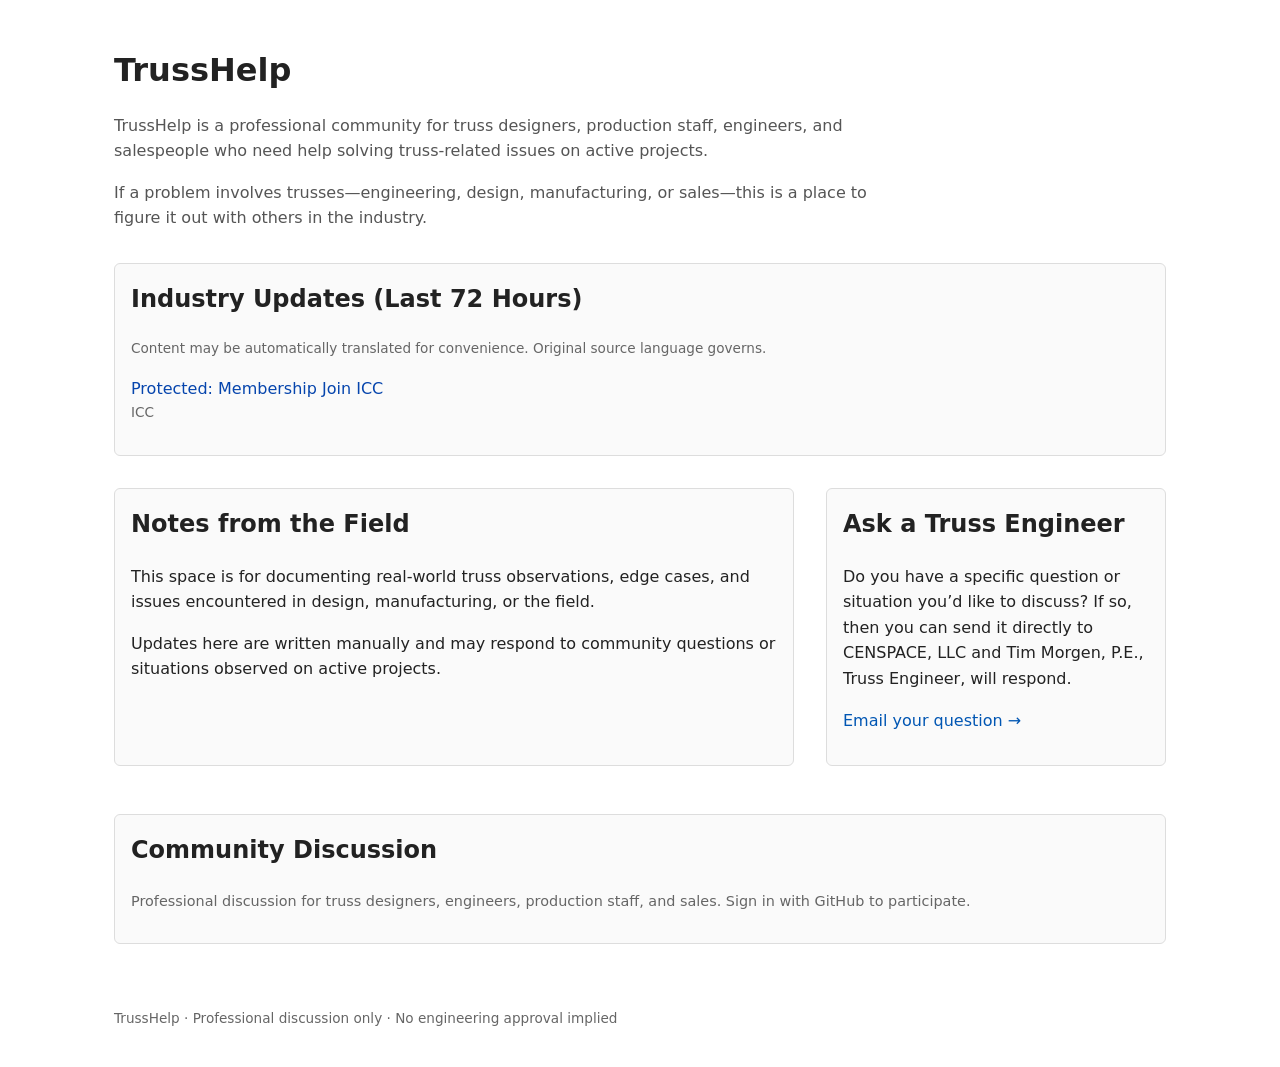
<file: index.html>
<!DOCTYPE html>
<html lang="en">
<head>
  <meta charset="UTF-8" />
  <title>TrussHelp</title>
  <meta name="viewport" content="width=device-width, initial-scale=1" />
  <meta name="google" content="notranslate">

  <!-- Styles -->
  <link rel="stylesheet" href="styles.css">

  <!-- Google Translate (auto, no UI) -->
  <script type="text/javascript">
    function googleTranslateElementInit() {
      new google.translate.TranslateElement(
        { pageLanguage: 'en', autoDisplay: false },
        'google_translate_element'
      );
    }
  </script>
  <script
    type="text/javascript"
    src="https://translate.google.com/translate_a/element.js?cb=googleTranslateElementInit">
  </script>

  <style>
    body {
      font-family: system-ui, -apple-system, BlinkMacSystemFont, "Segoe UI", sans-serif;
      max-width: 1100px;
      margin: 0 auto;
      padding: 24px;
      line-height: 1.6;
      color: #222;
    }

    header {
      margin-bottom: 32px;
    }

    h1 {
      margin-bottom: 8px;
    }

    .subhead {
      color: #555;
      max-width: 800px;
    }

    .grid {
      display: grid;
      grid-template-columns: 2fr 1fr;
      gap: 32px;
      margin-top: 32px;
    }

    .box {
      border: 1px solid #ddd;
      padding: 16px;
      border-radius: 6px;
      background: #fafafa;
    }

    .box h2 {
      margin-top: 0;
    }

    ul.news {
      list-style: none;
      padding-left: 0;
    }

    ul.news li {
      margin-bottom: 12px;
    }

    ul.news a {
      text-decoration: none;
      color: #0645ad;
    }

    ul.news a:hover {
      text-decoration: underline;
    }

    .source {
      font-size: 0.85em;
      color: #666;
    }

    footer {
      margin-top: 64px;
      font-size: 0.85em;
      color: #666;
    }

    @media (max-width: 800px) {
      .grid {
        grid-template-columns: 1fr;
      }
    }
  </style>
</head>

<body>

  <!-- Required hidden div for Google Translate -->
  <div id="google_translate_element" style="display:none;"></div>

  <!-- HEADER -->
  <header>
    <h1>TrussHelp</h1>
    <p class="subhead">
      TrussHelp is a professional community for truss designers, production staff,
      engineers, and salespeople who need help solving truss-related issues on active projects.
    </p>
    <p class="subhead">
      If a problem involves trusses—engineering, design, manufacturing, or sales—this is a place
      to figure it out with others in the industry.
    </p>
  </header>

  <!-- INDUSTRY UPDATES -->
  <section class="box">
    <h2>Industry Updates (Last 72 Hours)</h2>
    <p style="font-size:0.85em;color:#666;">
      Content may be automatically translated for convenience. Original source language governs.
    </p>
    <ul id="industry-news" class="news">
      <li>Loading updates…</li>
    </ul>
  </section>

  <!-- MAIN CONTENT GRID -->
  <section class="grid">

    <!-- YOUR NOTES -->
    <div class="box">
      <h2>Notes from the Field</h2>
      <p>
        This space is for documenting real-world truss observations, edge cases, and issues
        encountered in design, manufacturing, or the field.
      </p>
      <p>
        Updates here are written manually and may respond to community questions or situations
        observed on active projects.
      </p>
    </div>

    <!-- CONTACT / ENGINEERING QUESTIONS -->
    <div class="box">
      <h2>Ask a Truss Engineer</h2>
      <p>
        Do you have a specific question or situation you’d like to discuss?
        If so, then you can send it directly to CENSPACE, LLC and Tim Morgen, P.E., Truss Engineer, will respond.
      </p>
      <p>
        <a href="mailto:engineeering@censpace.com.com">
          Email your question →
        </a>
      </p>
    </div>

  </section>


 <section class="box" style="margin-top:48px;">
  <h2>Community Discussion</h2>
  <p style="font-size:0.9em;color:#666;">
    Professional discussion for truss designers, engineers, production staff, and sales.
    Sign in with GitHub to participate.
  </p>

  <!-- Giscus comments -->
  <script src="https://giscus.app/client.js"
        data-repo="timmorgen/trusshelp-site"
        data-repo-id="R_kgDORK2B-w"
        data-category="General"
        data-category-id="DIC_kwDORK2B-84C2D9L"
        data-mapping="pathname"
        data-strict="0"
        data-reactions-enabled="1"
        data-emit-metadata="0"
        data-input-position="bottom"
        data-theme="preferred_color_scheme"
        data-lang="en"
        crossorigin="anonymous"
        async>
  </script>
</section>
 
  

  <!-- FOOTER -->
  <footer>
    <p>
      TrussHelp · Professional discussion only · No engineering approval implied
    </p>
  </footer>

  <!-- FETCH AND RENDER INDUSTRY NEWS -->
  <script>
    fetch('data/industry-news.json')
      .then(response => response.json())
      .then(items => {
        const list = document.getElementById('industry-news');
        list.innerHTML = '';

        if (!items.length) {
          list.innerHTML = '<li>No recent updates.</li>';
          return;
        }

        items.forEach(item => {
          const li = document.createElement('li');

          li.innerHTML = `
            <a href="${item.link}" target="_blank" rel="noopener">
              ${item.title}
            </a>
            <div class="source">${item.source}</div>
          `;

          list.appendChild(li);
        });
      })
      .catch(() => {
        document.getElementById('industry-news').innerHTML =
          '<li>Unable to load updates.</li>';
      });
  </script>

</body>
</html>
</file>
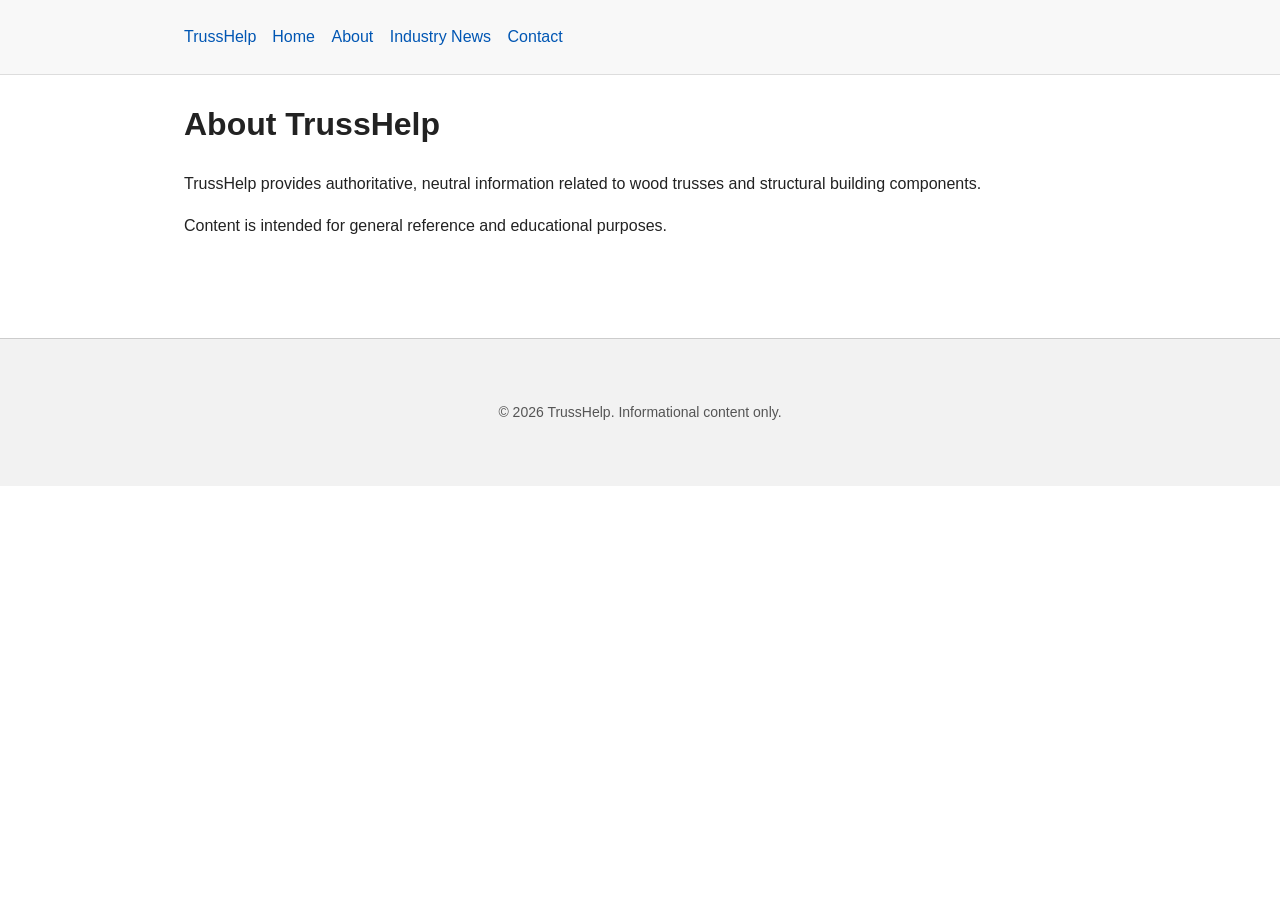
<file: about/index.html>
<!DOCTYPE html>
<html lang="en">
<head>
  <meta charset="UTF-8">
  <title>About TrussHelp | Purpose & Scope</title>
  <meta name="description" content="Learn about TrussHelp, a reference site focused on wood trusses and structural building components.">
  <meta name="viewport" content="width=device-width, initial-scale=1">
  <link rel="stylesheet" href="/styles.css">
</head>
<body>

  <div id="site-header"></div>

  <main class="container">
    <h1>About TrussHelp</h1>

    <p>
      TrussHelp provides authoritative, neutral information related to
      wood trusses and structural building components.
    </p>

    <p>
      Content is intended for general reference and educational purposes.
    </p>
  </main>

  <div id="site-footer"></div>

  <script src="/scripts/include.js"></script>
</body>
</html>
</file>
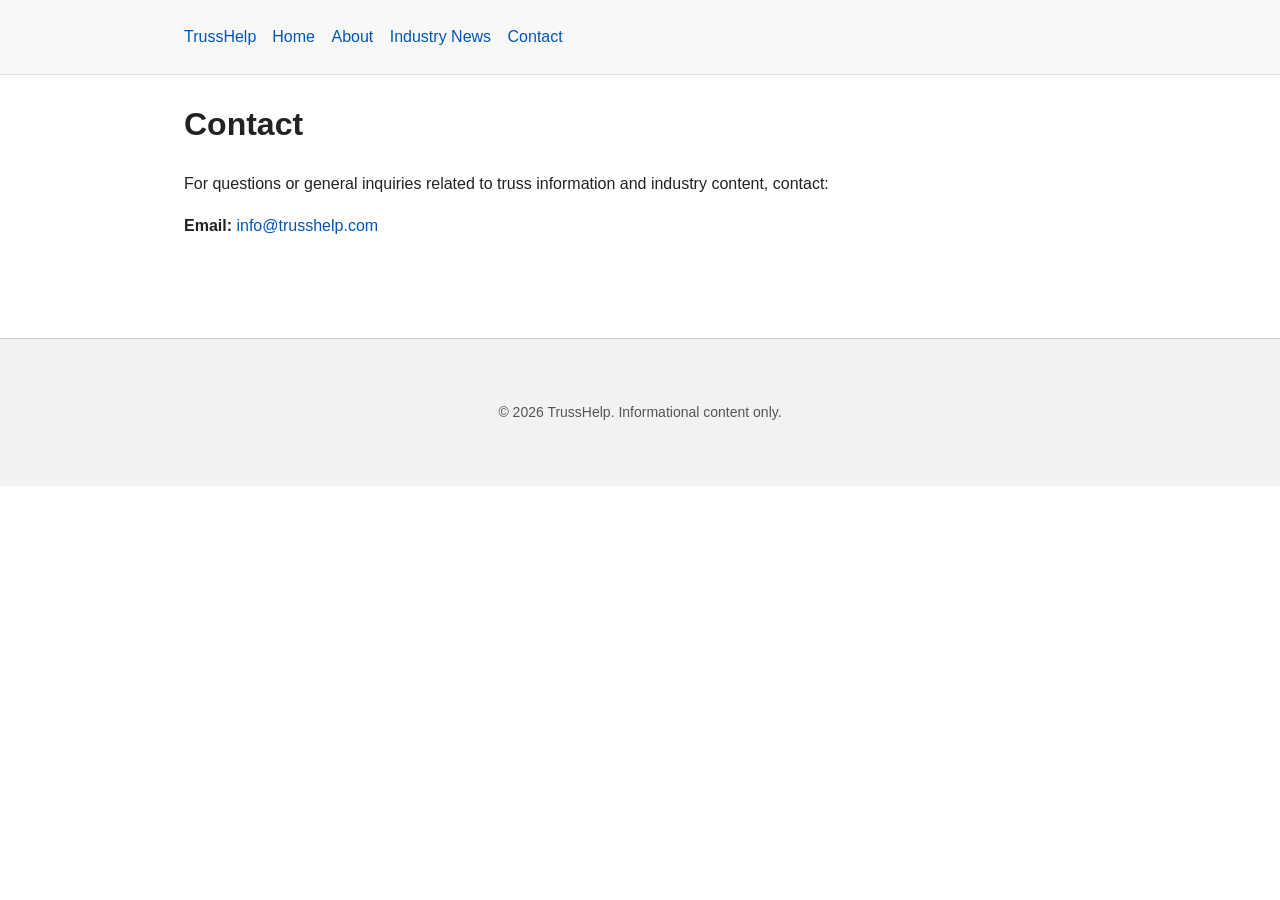
<file: contact/index.html>
<!DOCTYPE html>
<html lang="en">
<head>
  <meta charset="UTF-8">
  <title>Contact | TrussHelp</title>
  <meta name="viewport" content="width=device-width, initial-scale=1">
  <meta name="description" content="Contact information for TrussHelp.">
  <link rel="stylesheet" href="/styles.css">
</head>
<body>

  <div id="site-header"></div>

  <main class="container">
    <h1>Contact</h1>

    <p>
      For questions or general inquiries related to truss information and
      industry content, contact:
    </p>

    <p>
      <strong>Email:</strong>
      <a href="mailto:info@trusshelp.com">info@trusshelp.com</a>
    </p>
  </main>

  <div id="site-footer"></div>

  <script src="/scripts/include.js"></script>
</body>
</html>
</file>
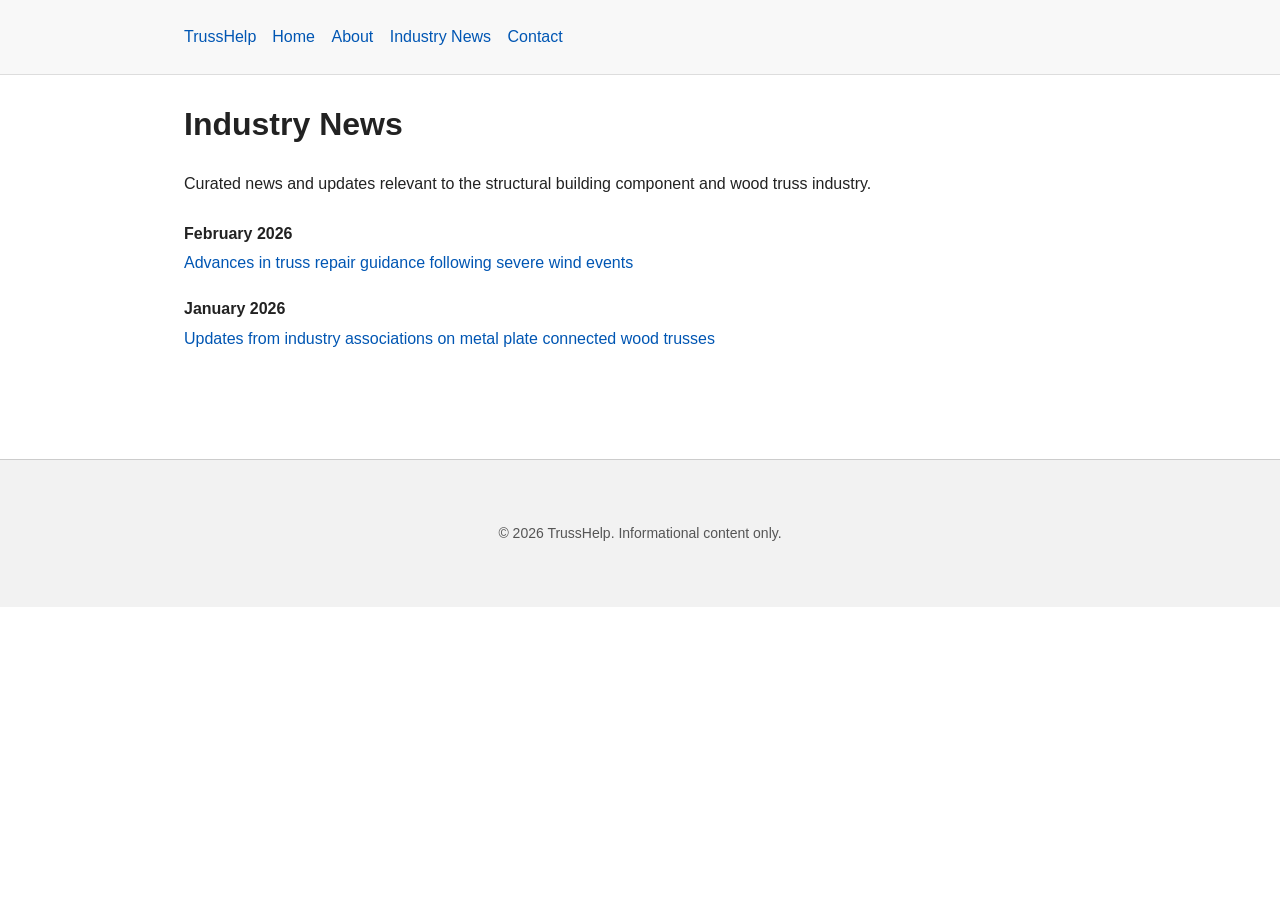
<file: news/index.html>
<!DOCTYPE html>
<html lang="en">
<head>
  <meta charset="UTF-8">
  <meta name="viewport" content="width=device-width, initial-scale=1">

  <title>Industry News | TrussHelp</title>
  <meta name="description" content="Industry news and updates related to wood trusses and structural building components.">

  <link rel="stylesheet" href="/styles.css">
</head>
<body>

  <div id="site-header"></div>

  <main class="container">
    <h1>Industry News</h1>

    <p>
      Curated news and updates relevant to the structural building
      component and wood truss industry.
    </p>

    <ul class="news-list">

      <li class="news-item" data-date="2026-02-01">
        <div class="news-date">February 2026</div>
        <a href="/news/2026-02-truss-wind-repair/">
          Advances in truss repair guidance following severe wind events
        </a>
      </li>

      <li class="news-item" data-date="2026-01-01">
        <div class="news-date">January 2026</div>
        <a href="/news/2026-01-plate-truss-updates/">
          Updates from industry associations on metal plate connected wood trusses
        </a>
      </li>

    </ul>
  </main>

  <div id="site-footer"></div>

  <script src="/scripts/include.js"></script>

  <script>
    document.addEventListener("DOMContentLoaded", () => {
      const list = document.querySelector(".news-list");
      const items = Array.from(list.children);

      items
        .sort((a, b) => new Date(b.dataset.date) - new Date(a.dataset.date))
        .forEach(item => list.appendChild(item));
    });
  </script>

</body>
</html>
</file>
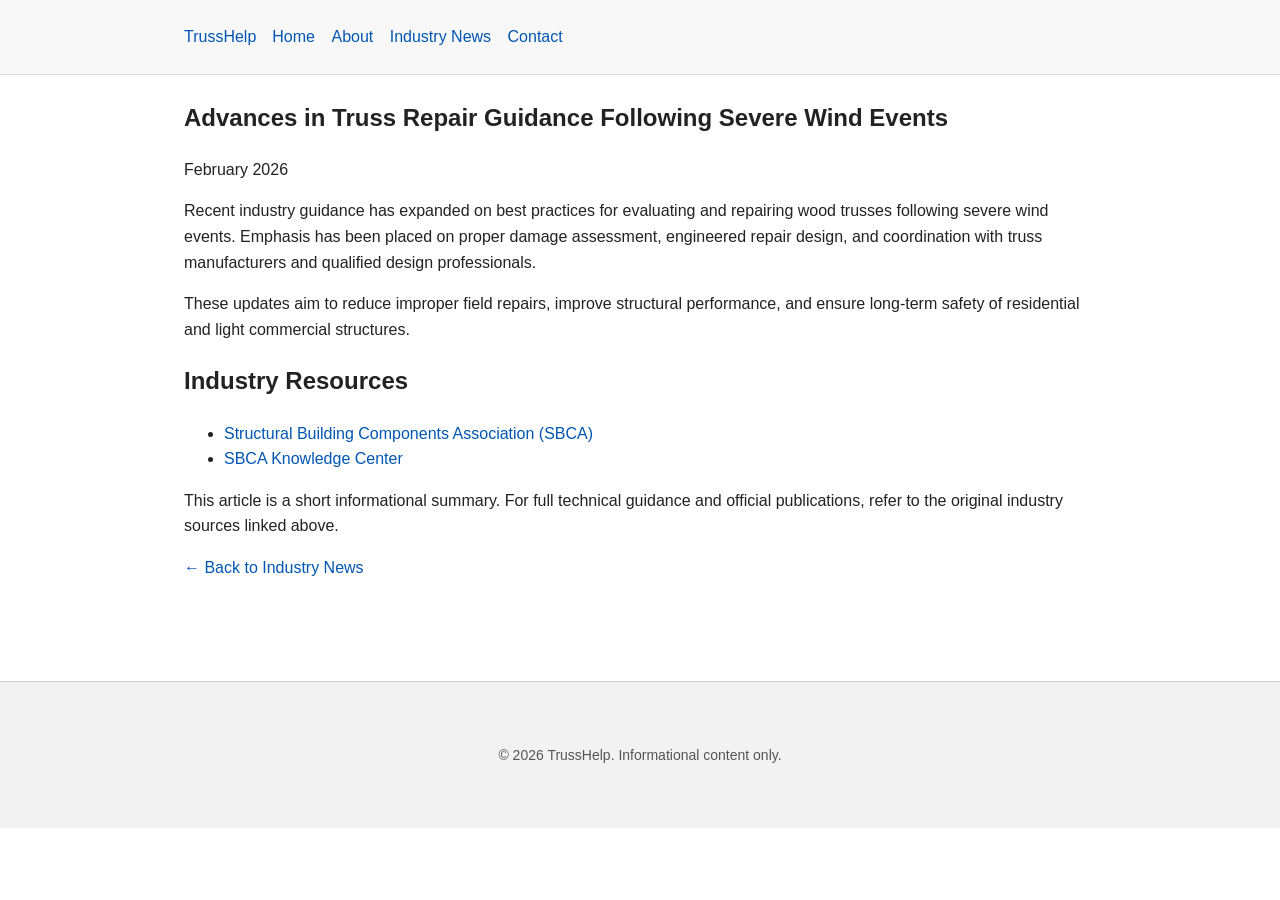
<file: news/2026-02-advances-in-truss-repair/index.html>
<!DOCTYPE html>
<html lang="en">
<head>
  <meta charset="UTF-8">
  <meta name="viewport" content="width=device-width, initial-scale=1">

  <title>Advances in Truss Repair Guidance Following Severe Wind Events | TrussHelp</title>

  <meta name="description" content="Summary of recent guidance on wood truss repair following severe wind events, with references to industry resources and best practices.">

  <!-- Canonical URL -->
  <link rel="canonical" href="https://trusshelp.com/news/2026-02-advances-in-truss-repair/">

  <!-- Main site styles -->
  <link rel="stylesheet" href="/styles.css">
</head>
<body>

  <!-- Header include -->
  <div id="site-header"></div>

  <main class="container">

    <article class="news-article">

      <header>
        <h1>Advances in Truss Repair Guidance Following Severe Wind Events</h1>

        <p class="news-meta">
          <time datetime="2026-02-01">February 2026</time>
        </p>
      </header>

      <section class="news-summary">
        <p>
          Recent industry guidance has expanded on best practices for evaluating and repairing
          wood trusses following severe wind events. Emphasis has been placed on proper damage
          assessment, engineered repair design, and coordination with truss manufacturers and
          qualified design professionals.
        </p>

        <p>
          These updates aim to reduce improper field repairs, improve structural performance,
          and ensure long-term safety of residential and light commercial structures.
        </p>
      </section>

      <section class="news-sources">
        <h2>Industry Resources</h2>

        <ul>
          <li>
             <a href="https://www.sbcacomponents.com/" target="_blank" rel="noopener">
                Structural Building Components Association (SBCA)
              </a>

          </li>

          <li>
            <a href="https://kcenter.sbcacomponents.com/"
               target="_blank"
               rel="noopener noreferrer">
              SBCA Knowledge Center
            </a>
          </li>
        </ul>
      </section>

      <footer class="news-footer">
        <p>
          This article is a short informational summary. For full technical guidance and official
          publications, refer to the original industry sources linked above.
        </p>

        <p>
          <a href="/news/">← Back to Industry News</a>
        </p>
      </footer>

    </article>

  </main>

  <!-- Footer include -->
  <div id="site-footer"></div>

  <!-- Header/Footer loader -->
  <script src="/scripts/include.js"></script>

</body>
</html>
</file>
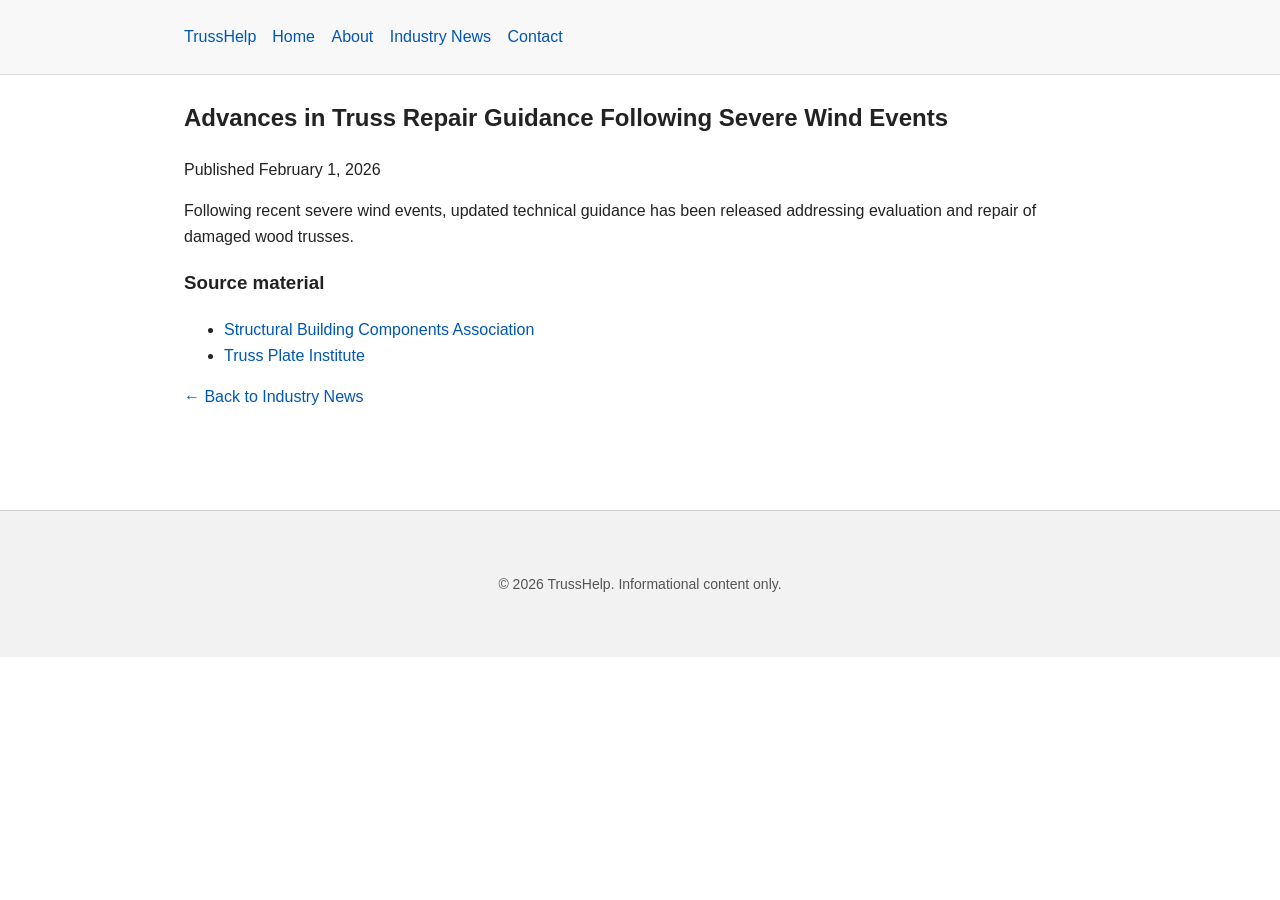
<file: news/2026-02-truss-wind-repair/index.html>
<!DOCTYPE html>
<html lang="en">
<head>
  <meta charset="UTF-8">
  <meta name="viewport" content="width=device-width, initial-scale=1">

  <title>Advances in Truss Repair Guidance Following Severe Wind Events | TrussHelp</title>
  <meta name="description" content="Summary of recent guidance related to truss repair following severe wind events.">
  <meta name="author" content="TrussHelp">

  <link rel="canonical" href="https://trusshelp.com/news/2026-02-truss-wind-repair/">
  <link rel="stylesheet" href="/styles.css">
</head>
<body>

  <div id="site-header"></div>

  <main class="container">
    <article>
      <h1>Advances in Truss Repair Guidance Following Severe Wind Events</h1>

      <p class="article-date">
        Published <time datetime="2026-02-01">February 1, 2026</time>
      </p>

      <p>
        Following recent severe wind events, updated technical guidance has been
        released addressing evaluation and repair of damaged wood trusses.
      </p>

      <h3>Source material</h3>
      <ul>
        <li>
          <a href="https://www.sbcindustry.com/" target="_blank" rel="noopener">
            Structural Building Components Association
          </a>
        </li>
        <li>
          <a href="https://www.tpinst.org/" target="_blank" rel="noopener">
            Truss Plate Institute
          </a>
        </li>
      </ul>

      <p>
        <a href="/news/">← Back to Industry News</a>
      </p>
    </article>
  </main>

  <div id="site-footer"></div>

  <script src="/scripts/include.js"></script>
</body>
</html>
</file>
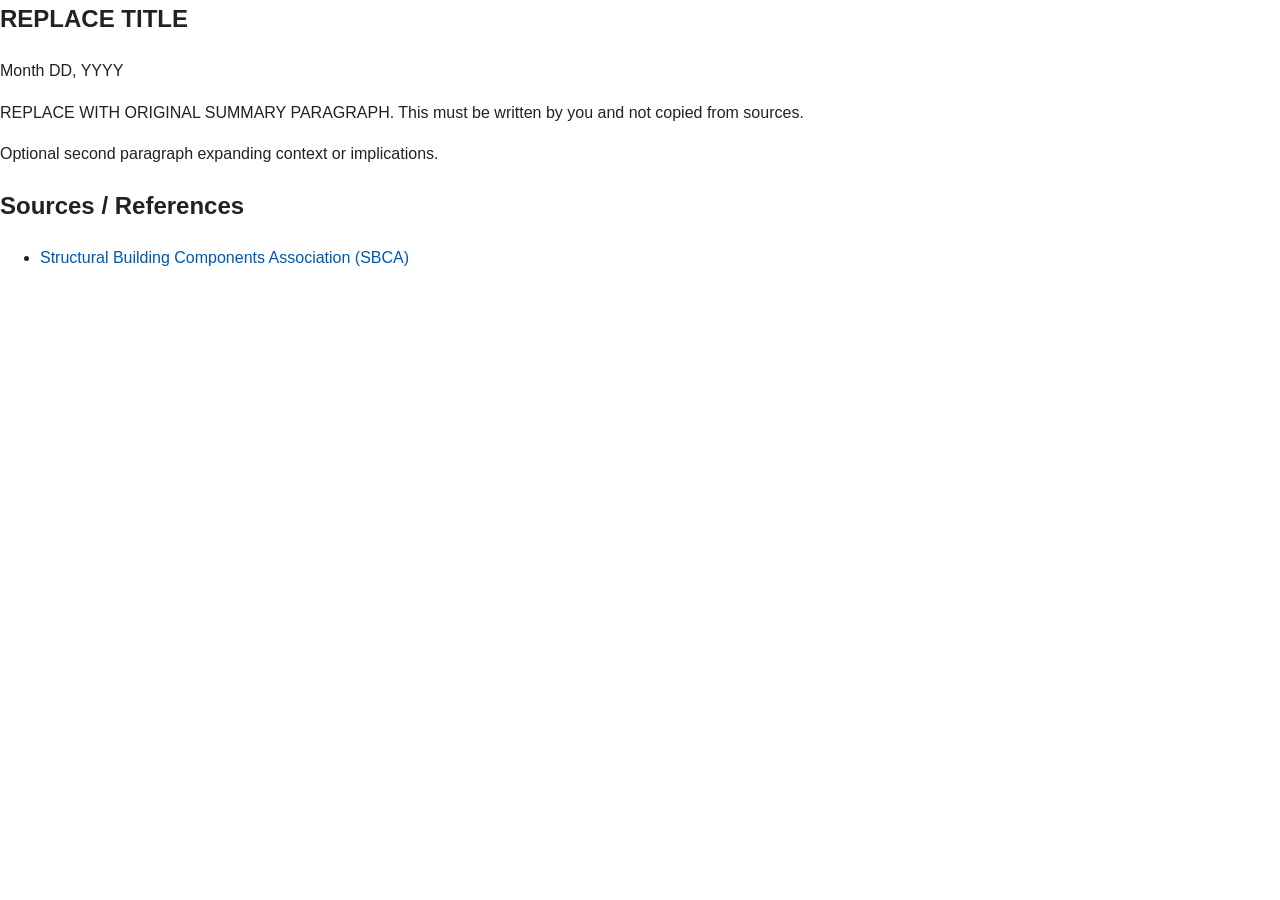
<file: news/2026-03-example-article/index.html>
<!DOCTYPE html>
<html lang="en">
<head>
  <meta charset="UTF-8">

  <title>REPLACE TITLE – TrussHelp Industry News</title>

  <meta name="description" content="REPLACE WITH 1–2 sentence original summary.">

  <link rel="canonical" href="https://trusshelp.com/news/YYYY-MM-your-slug/">

  <meta name="viewport" content="width=device-width, initial-scale=1">

  <link rel="stylesheet" href="/styles.css">

  <!-- Structured Data: NewsArticle -->
  <script type="application/ld+json">
  {
    "@context": "https://schema.org",
    "@type": "NewsArticle",
    "headline": "REPLACE TITLE",
    "datePublished": "YYYY-MM-DD",
    "dateModified": "YYYY-MM-DD",
    "mainEntityOfPage": {
      "@type": "WebPage",
      "@id": "https://trusshelp.com/news/YYYY-MM-your-slug/"
    },
    "author": {
      "@type": "Organization",
      "name": "TrussHelp"
    },
    "publisher": {
      "@type": "Organization",
      "name": "TrussHelp"
    },
    "description": "REPLACE WITH SAME SUMMARY AS META DESCRIPTION"
  }
  </script>
</head>

<body>

  <!-- Header include -->
  <div data-include="/includes/header.html"></div>

  <main class="content">
    <article>

      <h1>REPLACE TITLE</h1>

      <time datetime="YYYY-MM-DD">Month DD, YYYY</time>

      <p>
        REPLACE WITH ORIGINAL SUMMARY PARAGRAPH.
        This must be written by you and not copied from sources.
      </p>

      <p>
        Optional second paragraph expanding context or implications.
      </p>

      <h2>Sources / References</h2>

      <ul>
        <li>
          <a href="https://www.sbcacomponents.com/"
             target="_blank"
             rel="noopener">
            Structural Building Components Association (SBCA)
          </a>
        </li>
      </ul>

    </article>
  </main>

  <!-- Footer include -->
  <div data-include="/includes/footer.html"></div>

  <script src="/scripts/include.js"></script>

</body>
</html>
</file>
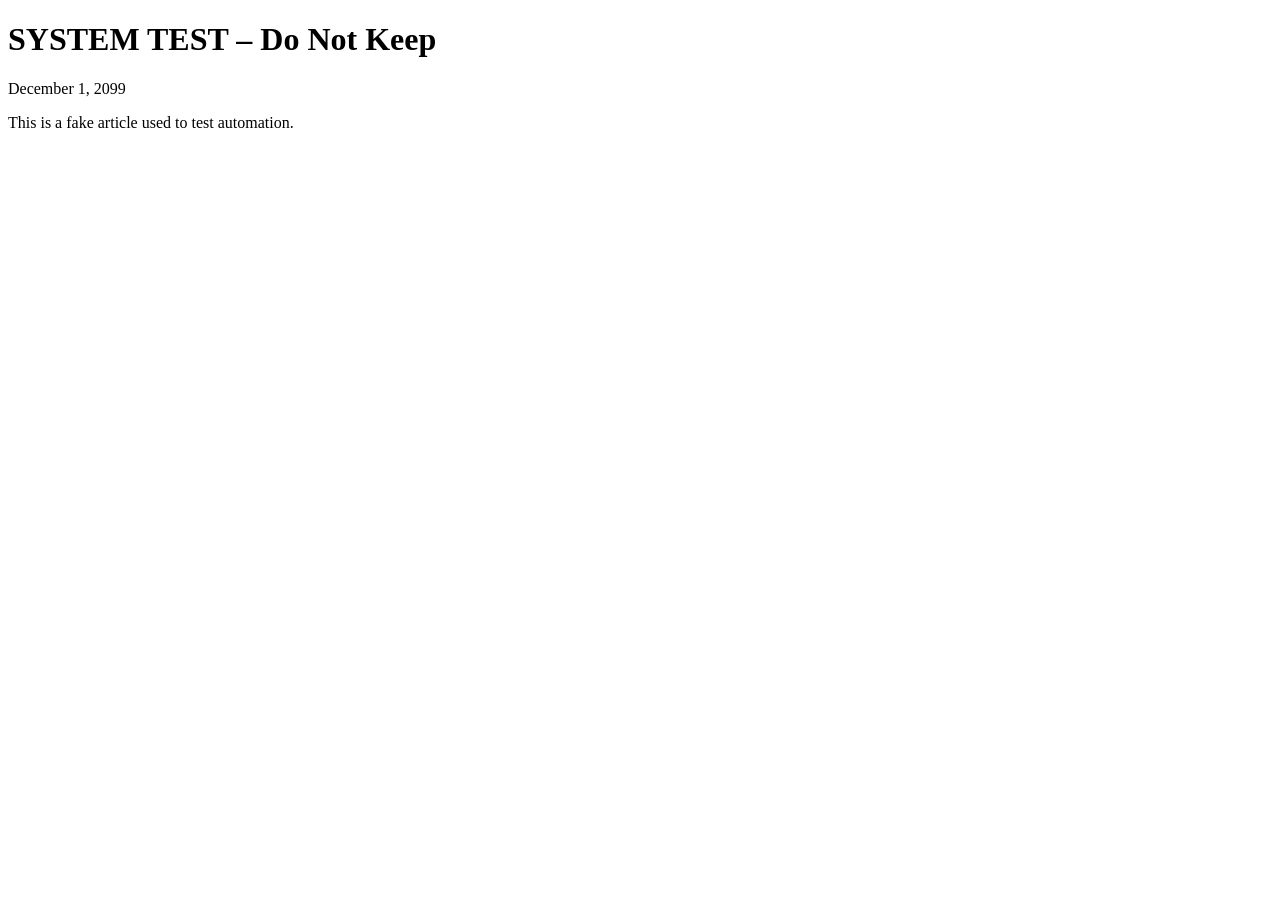
<file: news/2099-12-system-test/index.html>
<!DOCTYPE html>
<html lang="en">
<head>
  <meta charset="UTF-8">
  <title>SYSTEM TEST – Do Not Keep</title>
</head>
<body>
  <h1>SYSTEM TEST – Do Not Keep</h1>
  <time datetime="2099-12-01">December 1, 2099</time>
  <p>This is a fake article used to test automation.</p>
</body>
</html>
</file>
<file: styles.css>
/* ===== Base ===== */
* {
  box-sizing: border-box;
}

body {
  margin: 0;
  font-family: Arial, Helvetica, sans-serif;
  color: #222;
  line-height: 1.6;
}

a {
  color: #0056b3;
  text-decoration: none;
}

a:hover {
  text-decoration: underline;
}

/* ===== Layout ===== */
.container {
  max-width: 960px;
  margin: 0 auto;
  padding: 24px;
}

/* ===== Header ===== */
.site-header {
  border-bottom: 1px solid #ddd;
  background: #f8f8f8;
}

.site-header .container {
  display: flex;
  align-items: center;
  gap: 16px;
}

.site-header nav a {
  margin-right: 12px;
  font-weight: 500;
}

/* ===== Main ===== */
main h1 {
  margin-top: 0;
}

/* ===== News ===== */
.news-list {
  list-style: none;
  padding: 0;
  margin: 24px 0;
}

.news-item {
  margin-bottom: 20px;
}

.news-date {
  font-weight: bold;
  margin-bottom: 4px;
}

/* ===== Footer (THIS IS THE KEY PART) ===== */
.site-footer {
  margin-top: 60px;
  padding: 24px 0;
  background: #f2f2f2;
  border-top: 1px solid #ccc;
  font-size: 14px;
  color: #555;
}

.site-footer .container {
  text-align: center;
}
</file>
